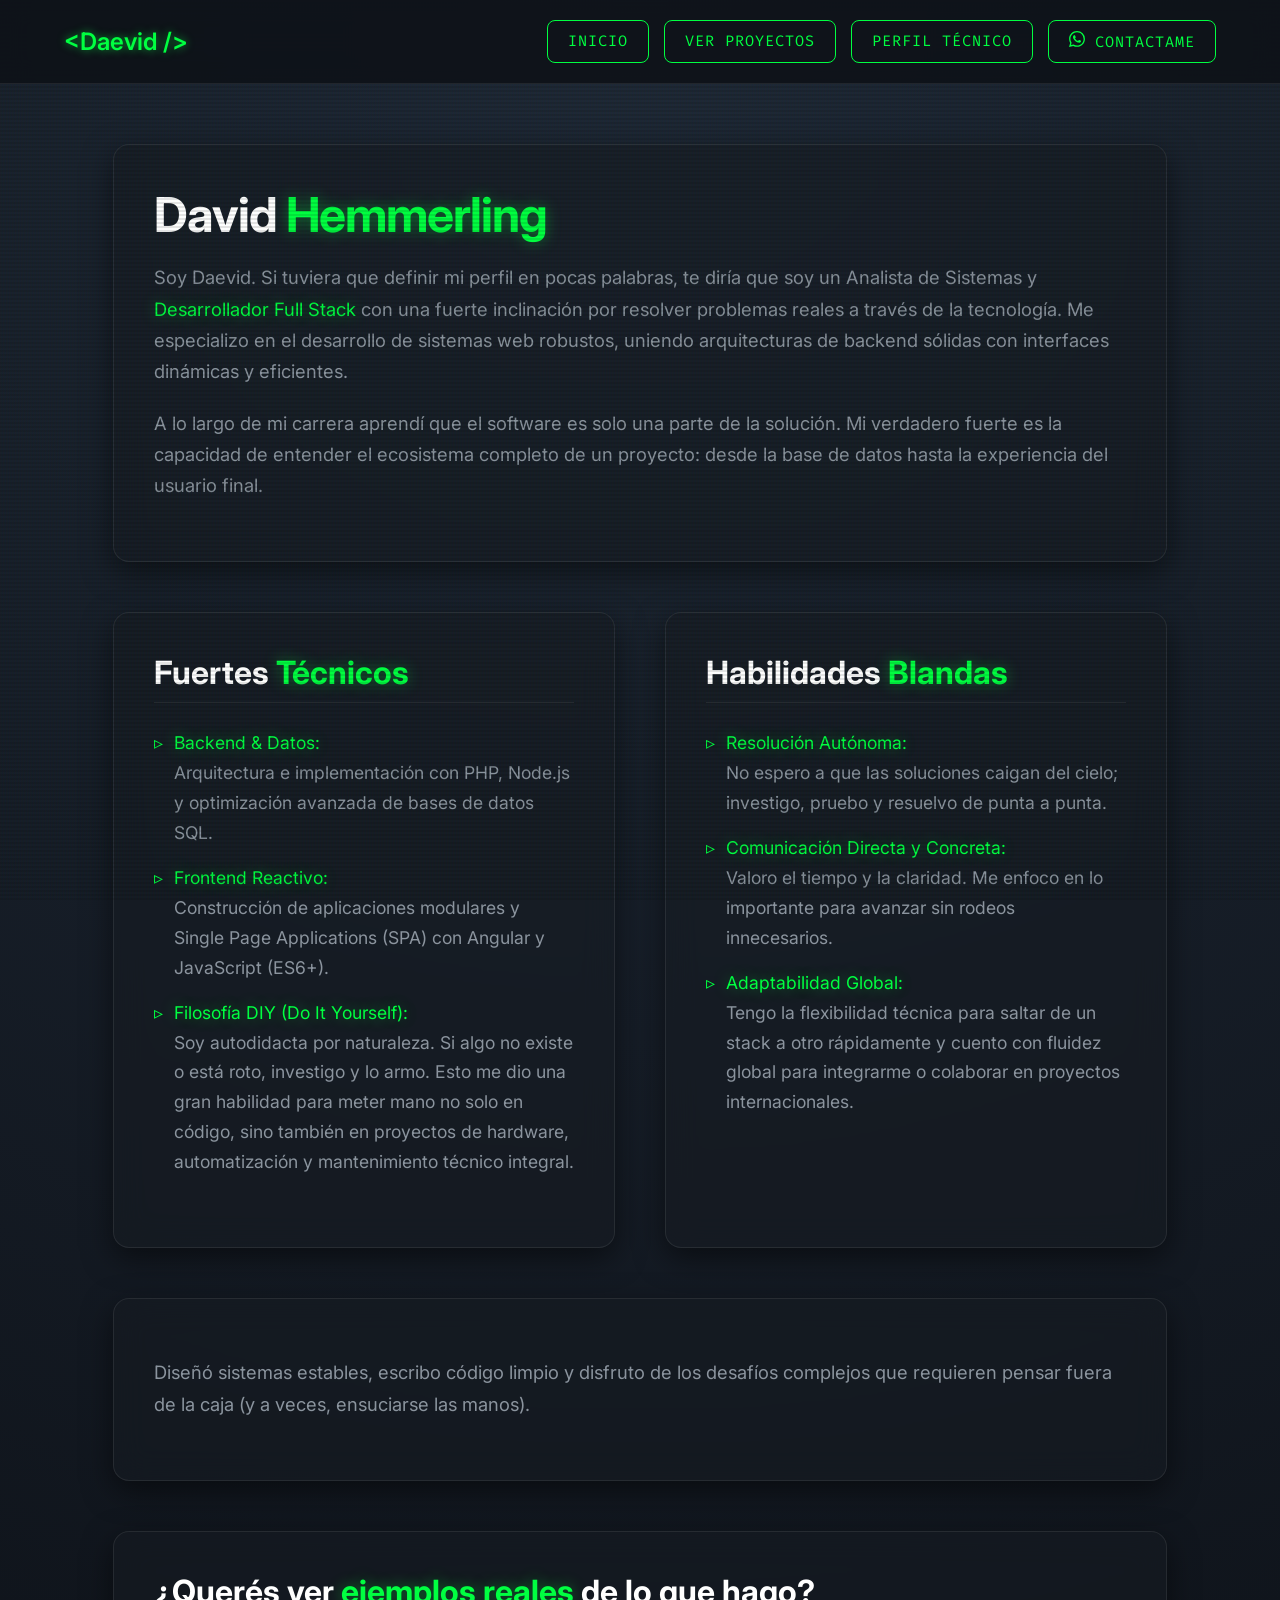
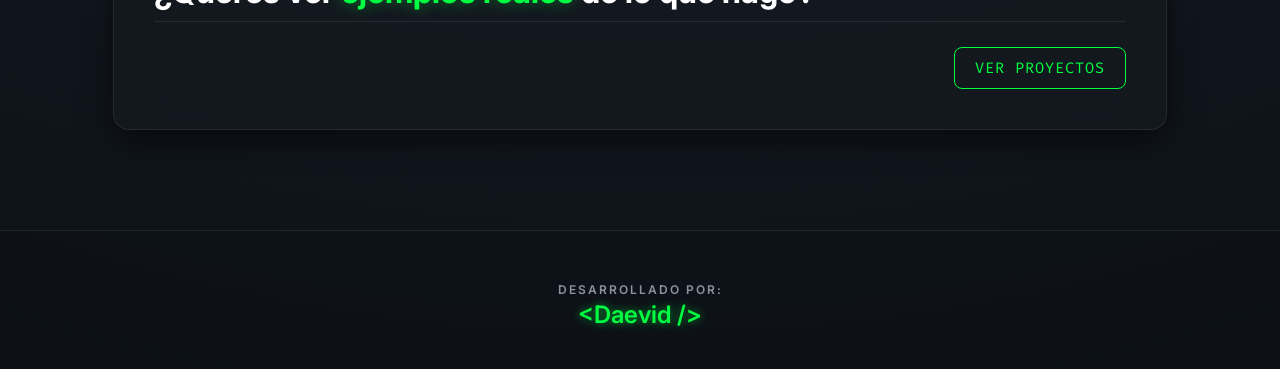
<file: comercial/index.html>
<!doctype html>
<html lang="es">
  <head>
    <meta charset="UTF-8" />
    <meta name="viewport" content="width=device-width, initial-scale=1.0" />
    <meta name="theme-color" content="#00ff41" />
    <title>Daevid.com.ar | Perfil Comercial</title>
    <link rel="icon" type="image/svg+xml" href="../favicon.svg" />
    <!-- Mismos estilos base -->
    <link
      href="https://fonts.googleapis.com/css2?family=Fira+Code:wght@300;500&family=Inter:wght@400;600&display=swap"
      rel="stylesheet" />
    <link rel="stylesheet" href="index.css" />
    <style>
      .btn-whatsapp {
        border: 1px solid #25d366;
        color: #25d366;
        padding: 8px 15px;
        text-decoration: none;
        display: inline-flex;
        align-items: center;
        gap: 8px;
        font-size: 0.9rem;
        transition: 0.3s;
      }
      .btn-whatsapp:hover {
        background: #25d366;
        color: #000;
        box-shadow: 0 0 15px #25d366;
      }
    </style>
  </head>

  <body>
    <div class="scanlines"></div>
    <header>
      <a href="https://daevid.com.ar" target="_blank" class="desarrollado">
        <span class="neon-text-green">&lt;Daevid /&gt;</span>
      </a>
      <nav>
        <a href="../" class="btn-back">Inicio</a>
        <a href="proyectos.html" class="btn-proyects">Ver Proyectos</a>
        <a href="../tecnico/" class="btn-back">Perfil Técnico</a>
        <a
          href="https://wa.me/543512019942?text=Hola,%20vengo%20de%20tu%20web%20y%20necesito%20asesoramiento."
          target="_blank"
          class="btn-back">
          <svg width="16" height="16" viewBox="0 0 24 24" fill="currentColor">
            <path
              d="M17.472 14.382c-.297-.149-1.758-.867-2.03-.967-.273-.099-.471-.148-.67.15-.197.297-.767.966-.94 1.164-.173.199-.347.223-.644.075-.297-.15-1.255-.463-2.39-1.475-.883-.788-1.48-1.761-1.653-2.059-.173-.297-.018-.458.13-.606.134-.133.298-.347.446-.52.149-.174.198-.298.298-.497.099-.198.05-.371-.025-.52-.075-.149-.669-1.612-.916-2.207-.242-.579-.487-.5-.669-.51a12.8 12.8 0 0 0-.57-.01c-.198 0-.52.074-.792.372-.272.297-1.04 1.016-1.04 2.479 0 1.462 1.065 2.875 1.213 3.074.149.198 2.096 3.2 5.077 4.487.709.306 1.262.489 1.694.625.712.227 1.36.195 1.871.118.571-.085 1.758-.719 2.006-1.413.248-.694.248-1.289.173-1.413-.074-.124-.272-.198-.57-.347m-5.421 7.403h-.004a9.87 9.87 0 0 1-5.031-1.378l-.361-.214-3.741.982.998-3.648-.235-.374a9.86 9.86 0 0 1-1.51-5.26c.001-5.45 4.436-9.884 9.888-9.884 2.64 0 5.122 1.03 6.988 2.898a9.825 9.825 0 0 1 2.893 6.994c-.003 5.45-4.437 9.884-9.885 9.884m8.413-18.297A11.815 11.815 0 0 0 12.05 0C5.495 0 .16 5.335.157 11.892c0 2.096.547 4.142 1.588 5.945L.057 24l6.305-1.654a11.882 11.882 0 0 0 5.683 1.448h.005c6.554 0 11.89-5.335 11.893-11.893a11.821 11.821 0 0 0-3.48-8.413z" />
          </svg>
          Contactame
        </a>
      </nav>
    </header>
    <main>
      <section class="container single-col">
        <h1>David <span class="highlight">Hemmerling</span></h1>
        <p>
          Soy Daevid. Si tuviera que definir mi perfil en pocas palabras, te
          diría que soy un Analista de Sistemas y
          <span class="highlight">Desarrollador Full Stack</span> con una fuerte
          inclinación por resolver problemas reales a través de la tecnología.
          Me especializo en el desarrollo de sistemas web robustos, uniendo
          arquitecturas de backend sólidas con interfaces dinámicas y
          eficientes.
        </p>
        <p>
          A lo largo de mi carrera aprendí que el software es solo una parte de
          la solución. Mi verdadero fuerte es la capacidad de entender el
          ecosistema completo de un proyecto: desde la base de datos hasta la
          experiencia del usuario final.
        </p>
      </section>

      <section class="dual-col">
        <div class="container">
          <h2>Fuertes <span class="highlight">Técnicos</span></h2>
          <ul>
            <li>
              <div class="highlight">Backend & Datos:</div>
              Arquitectura e implementación con PHP, Node.js y optimización
              avanzada de bases de datos SQL.
            </li>
            <li>
              <div class="highlight">Frontend Reactivo:</div>
              Construcción de aplicaciones modulares y Single Page Applications
              (SPA) con Angular y JavaScript (ES6+).
            </li>
            <li>
              <div class="highlight">Filosofía DIY (Do It Yourself):</div>
              Soy autodidacta por naturaleza. Si algo no existe o está roto,
              investigo y lo armo. Esto me dio una gran habilidad para meter
              mano no solo en código, sino también en proyectos de hardware,
              automatización y mantenimiento técnico integral.
            </li>
          </ul>
        </div>

        <div class="container">
          <h2>Habilidades <span class="highlight">Blandas</span></h2>
          <ul>
            <li>
              <div class="highlight">Resolución Autónoma:</div>
              No espero a que las soluciones caigan del cielo; investigo, pruebo
              y resuelvo de punta a punta.
            </li>
            <li>
              <div class="highlight">Comunicación Directa y Concreta:</div>
              Valoro el tiempo y la claridad. Me enfoco en lo importante para
              avanzar sin rodeos innecesarios.
            </li>
            <li>
              <div class="highlight">Adaptabilidad Global:</div>
              Tengo la flexibilidad técnica para saltar de un stack a otro
              rápidamente y cuento con fluidez global para integrarme o
              colaborar en proyectos internacionales.
            </li>
          </ul>
        </div>
      </section>

      <section class="container single-col">
        <p>
          Diseñó sistemas estables, escribo código limpio y disfruto de los
          desafíos complejos que requieren pensar fuera de la caja (y a veces,
          ensuciarse las manos).
        </p>
      </section>
      <section class="container single-col">
        <h2>
          ¿Querés ver <span class="highlight">ejemplos reales</span> de lo que
          hago?
        </h2>
        <a href="proyectos.html" class="btn-proyects">Ver Proyectos</a>
      </section>
    </main>

    <footer>
      <a href="https://daevid.com.ar" target="_blank" class="desarrollado">
        <span class="small">desarrollado por:</span><br />
        <span class="neon-text-green">&lt;Daevid /&gt;</span>
      </a>
    </footer>
  </body>
</html>
</file>
<file: comercial/index.css>
:root {
    --bg-color: #0d1117;
    --neon-green: #00ff41;
    --neon-blue: #007acc;
    --text-main: #c9d1d9;
    --glass-bg: rgba(22, 27, 34, 0.6);
    --glass-border: rgba(255, 255, 255, 0.08);
}

body {
    background-color: var(--bg-color);
    color: var(--text-main);
    font-family: 'Inter', sans-serif;
    margin: 0;
    padding: 0;
    min-height: 100vh;
    overflow-x: hidden;
    background: radial-gradient(circle at top, #1f2937 0%, #0d1117 100%);
}

.scanlines {
    position: fixed;
    top: 0; left: 0; width: 100%; height: 100%;
    background: linear-gradient(rgba(18, 16, 16, 0) 50%, rgba(0, 0, 0, 0.1) 50%),
                linear-gradient(90deg, rgba(255, 0, 0, 0.02), rgba(0, 255, 0, 0.01), rgba(0, 0, 255, 0.02));
    background-size: 100% 4px, 3px 100%;
    pointer-events: none;
    z-index: 10;
}

header {
    display: flex;
    justify-content: space-between;
    align-items: center;
    padding: 20px 5%;
    background: rgba(13, 17, 23, 0.85);
    backdrop-filter: blur(12px);
    border-bottom: 1px solid var(--glass-border);
    position: sticky;
    top: 0;
    z-index: 100;
}

nav {
    display: flex;
    gap: 15px;
}

main {
    display: flex;
    flex-direction: column;
    align-items: center;
    padding: 60px 20px;
    gap: 50px;
}

.container {
    padding: 40px;
    background: var(--glass-bg);
    backdrop-filter: blur(16px);
    border: 1px solid var(--glass-border);
    border-radius: 16px;
    box-shadow: 0 10px 30px rgba(0, 0, 0, 0.5);
    width: 100%;
    box-sizing: border-box;
    transition: transform 0.3s ease, box-shadow 0.3s ease, border-color 0.3s ease;
    animation: fadeUp 0.8s ease forwards;
    opacity: 0;
    transform: translateY(20px);
}

.container:nth-child(1) { animation-delay: 0.1s; }
.container:nth-child(2) { animation-delay: 0.2s; }
.container:nth-child(3) { animation-delay: 0.3s; }
.container:nth-child(4) { animation-delay: 0.4s; }

.container:hover {
    transform: translateY(-5px);
    box-shadow: 0 15px 40px rgba(0, 255, 65, 0.15);
    border-color: rgba(0, 255, 65, 0.3);
}

.single-col {
    width: 85%;
    max-width: 1200px;
    margin: 0 auto;
}

.dual-col {
    display: flex;
    gap: 50px;
    width: 85%;
    max-width: 1200px;
    margin: 0 auto;
}

.projects-grid {
    display: grid;
    grid-template-columns: repeat(auto-fill, minmax(300px, 1fr));
    gap: 30px;
    width: 85%;
    max-width: 1200px;
    margin: 0 auto;
}

.dual-col .container {
    flex: 1;
}

h1 {
    font-size: 3rem;
    color: #ffffff;
    margin-bottom: 15px;
    letter-spacing: -1px;
    margin-top: 0;
}

h2 {
    font-size: 2rem;
    color: #ffffff;
    margin-bottom: 25px;
    margin-top: 0;
    border-bottom: 1px solid var(--glass-border);
    padding-bottom: 10px;
}

.highlight {
    color: var(--neon-green);
    text-shadow: 0 0 15px rgba(0, 255, 65, 0.4);
}

p {
    font-size: 1.15rem;
    color: #8b949e;
    line-height: 1.7;
    margin-bottom: 20px;
}

ul {
    padding-left: 20px;
    margin-bottom: 30px;
}

li {
    font-size: 1.1rem;
    color: #8b949e;
    line-height: 1.7;
    margin-bottom: 15px;
    position: relative;
    list-style: none;
}

li::before {
    content: "▹";
    color: var(--neon-green);
    position: absolute;
    left: -20px;
    top: 0;
}

.btn-back, .btn-proyects {
    display: inline-block;
    background: transparent;
    border: 1px solid var(--neon-green);
    color: var(--neon-green);
    padding: 10px 20px;
    font-size: 0.95rem;
    text-decoration: none;
    border-radius: 8px;
    transition: all 0.3s ease;
    font-family: 'Fira Code', monospace;
    text-transform: uppercase;
    letter-spacing: 1px;
    cursor: pointer;
}

.btn-back:hover, .btn-proyects:hover {
    background: var(--neon-green);
    color: #000;
    box-shadow: 0 0 20px rgba(0, 255, 65, 0.5);
    transform: translateY(-2px);
}

.btn-more-info {
    display: inline-block;
    background: transparent;
    border: 1px solid #58a6ff;
    color: #58a6ff;
    padding: 10px 20px;
    font-size: 0.9rem;
    text-decoration: none;
    border-radius: 8px;
    transition: all 0.3s ease;
    font-family: 'Fira Code', monospace;
    cursor: pointer;
    text-transform: uppercase;
    letter-spacing: 1px;
}
.btn-more-info:hover {
    background: #58a6ff;
    color: #000;
    box-shadow: 0 0 20px rgba(88, 166, 255, 0.5);
    transform: translateY(-2px);
}
.btn-proyects {
    float: right;
}

.desarrollado {
    text-decoration: none;
    font-size: 1.5rem;
    font-weight: 600;
}

.neon-text-green {
    color: var(--neon-green);
    text-shadow: 0 0 8px rgba(0, 255, 65, 0.6);
    transition: text-shadow 0.3s ease;
}

.desarrollado:hover .neon-text-green {
    text-shadow: 0 0 15px rgba(0, 255, 65, 1);
}

footer {
    text-align: center;
    padding: 40px 20px;
    border-top: 1px solid var(--glass-border);
    margin-top: 40px;
    background: rgba(13, 17, 23, 0.5);
}

span.small {
    font-size: 0.75rem;
    letter-spacing: 2px;
    text-transform: uppercase;
    color: #8b949e;
}

/* Modal y Markdown Styles */
.modal-overlay {
    position: fixed;
    top: 0; left: 0; width: 100%; height: 100%;
    background: rgba(0, 0, 0, 0.8);
    backdrop-filter: blur(5px);
    z-index: 1000;
    display: flex;
    justify-content: center;
    align-items: center;
    padding: 20px;
    box-sizing: border-box;
}

.modal-content {
    position: relative;
    max-width: 900px;
    width: 100%;
    max-height: 90vh;
    overflow-y: auto;
    background: var(--bg-color);
    padding: 40px;
    margin: 0;
    transform: none;
    animation: none;
    opacity: 1;
}

.modal-close {
    position: absolute;
    top: 15px;
    right: 20px;
    font-size: 2.5rem;
    color: var(--neon-green);
    cursor: pointer;
    transition: color 0.3s;
    line-height: 1;
}

.modal-close:hover {
    color: #fff;
    text-shadow: 0 0 10px rgba(255, 255, 255, 0.8);
}

.readme-lang-tabs {
    display: flex;
    gap: 10px;
    margin-bottom: 20px;
    border-bottom: 1px solid var(--glass-border);
    padding-bottom: 10px;
}

.lang-tab {
    background: transparent;
    border: 1px solid var(--glass-border);
    color: var(--text-main);
    padding: 8px 16px;
    border-radius: 4px;
    cursor: pointer;
    transition: all 0.3s;
    font-family: 'Inter', sans-serif;
}

.lang-tab.active, .lang-tab:hover {
    border-color: var(--neon-green);
    color: var(--neon-green);
    background: rgba(0, 255, 65, 0.1);
}

.markdown-body {
    text-align: left;
    font-size: 1.1rem;
    color: #c9d1d9;
    line-height: 1.7;
}

.markdown-body img {
    max-width: 100%;
    border-radius: 8px;
    margin: 20px 0;
}

.markdown-body h1, .markdown-body h2, .markdown-body h3 {
    color: #fff;
    border-bottom: 1px solid var(--glass-border);
    padding-bottom: 8px;
    margin-top: 30px;
    margin-bottom: 15px;
}

.markdown-body h1 { font-size: 2.2rem; }
.markdown-body h2 { font-size: 1.8rem; }
.markdown-body h3 { font-size: 1.5rem; border: none; }

.markdown-body a {
    color: var(--neon-blue);
    text-decoration: none;
}
.markdown-body a:hover {
    text-decoration: underline;
}

.markdown-body pre {
    background: #0d1117;
    padding: 15px;
    border-radius: 8px;
    overflow-x: auto;
    border: 1px solid var(--glass-border);
    font-family: 'Fira Code', monospace;
    font-size: 0.95rem;
}

.markdown-body code {
    font-family: 'Fira Code', monospace;
    background: rgba(255,255,255,0.1);
    padding: 2px 5px;
    border-radius: 4px;
    font-size: 0.9em;
}

.markdown-body pre code {
    background: transparent;
    padding: 0;
}

.markdown-body blockquote {
    border-left: 4px solid var(--neon-green);
    margin: 0;
    padding-left: 15px;
    color: #8b949e;
}

@keyframes fadeUp {
    to {
        opacity: 1;
        transform: translateY(0);
    }
}

/* Responsiveness */
@media (max-width: 768px) {
    header {
        flex-direction: column;
        gap: 20px;
    }
    nav {
        flex-wrap: wrap;
        justify-content: center;
    }
    h1 {
        font-size: 2.2rem;
    }
    h2 {
        font-size: 1.5rem;
    }
    .single-col, .dual-col, .projects-grid {
        width: 100%;
    }
    .dual-col {
        flex-direction: column;
        gap: 30px;
    }
    .container {
        padding: 30px 20px;
    }
}

@keyframes dots {
    0%, 20% { content: ""; }
    40% { content: "."; }
    60% { content: ".."; }
    80%, 100% { content: "..."; }
}

.loading-dots::after {
    content: "";
    animation: dots 1.5s infinite steps(1);
    display: inline-block;
    width: 24px;
    text-align: left;
}

.filter-chips {
    display: flex;
    flex-wrap: wrap;
    justify-content: center;
    gap: 10px;
}

.filter-chip {
    background: transparent;
    border: 1px solid var(--glass-border);
    color: var(--text-main);
    padding: 8px 18px;
    border-radius: 20px;
    font-size: 0.85rem;
    font-family: 'Fira Code', monospace;
    cursor: pointer;
    transition: all 0.3s ease;
}

.filter-chip:hover {
    border-color: var(--neon-green);
    color: var(--neon-green);
    background: rgba(0, 255, 65, 0.05);
}

.filter-chip.active {
    border-color: var(--neon-green);
    color: #000;
    background: var(--neon-green);
    box-shadow: 0 0 15px rgba(0, 255, 65, 0.3);
}
</file>
